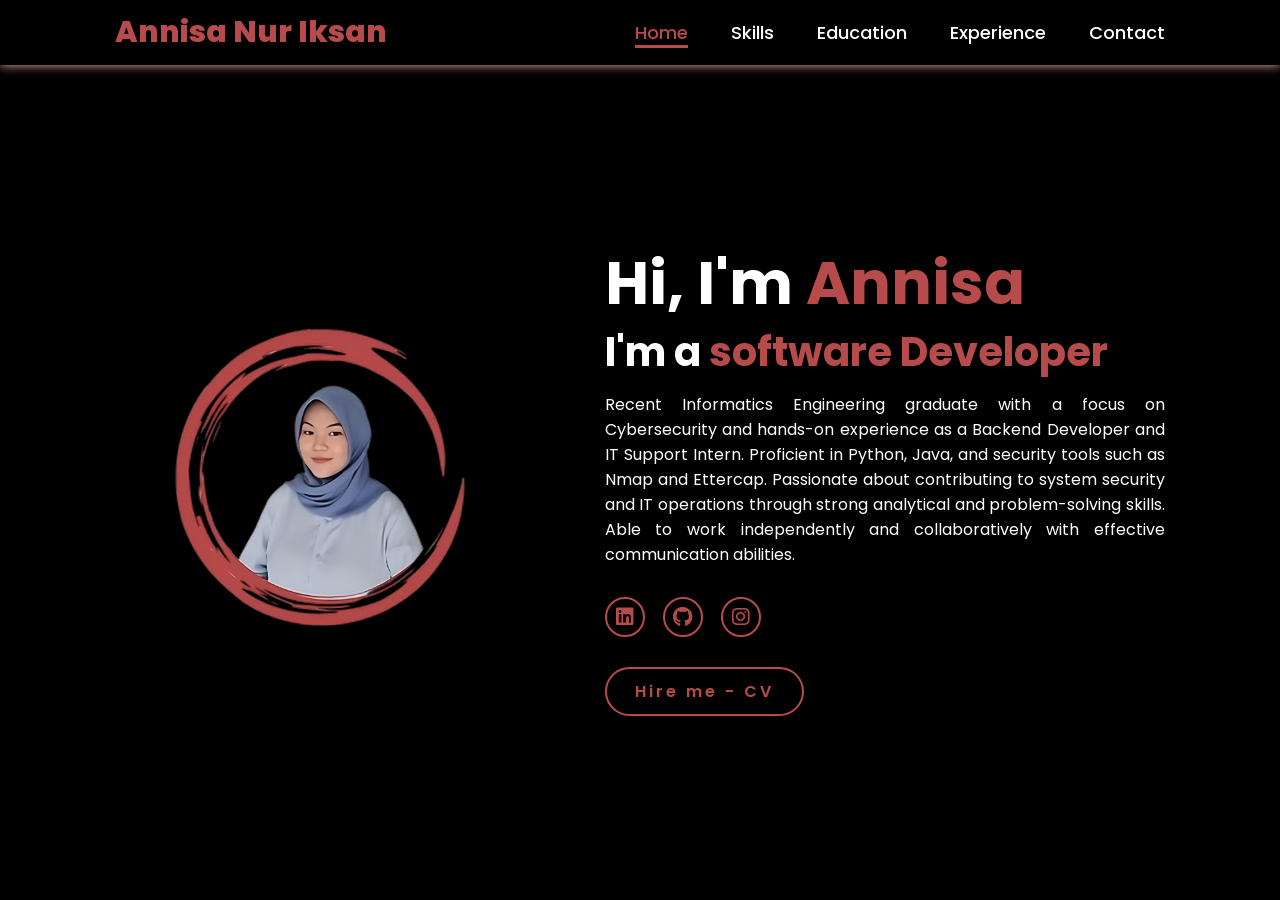
<file: index.html>
<!DOCTYPE html>
<html lang="en">
    
<head>
    <!-- Menentukan encoding karakter, wajib untuk HTML5 -->
    <meta charset="UTF-8">

    <meta name="author" content="Portofolio Caca">
    <meta name="description" content="Portofolio Caca">
    <meta http-equiv="refresh" content="1200">

    <!-- Agar website responsive di berbagai perangkat -->
    <meta name="viewport" content="width=device-width, initial-scale=1.0">
    
    <!-- Import ikon dari Font Awesome versi 6.5.2 (CDN) -->
    <link rel="stylesheet" href="https://cdnjs.cloudflare.com/ajax/libs/font-awesome/6.5.2/css/all.min.css">
    
    <!-- Menghubungkan file CSS lokal (style.css) -->
    <link rel="stylesheet" href="style.css">
    
    <!-- Judul yang muncul di tab browser -->
    <title>Portfolio Caca</title>
    <link rel="icon" href="/images/foto-annisa.png" type="image/x-icon">
</head>

<body>
    <!-- Bagian header: logo dan navigasi utama -->
    <header>
        <!-- Logo atau nama brand -->
        <a href="#" class="logo">Annisa Nur Iksan</a>

        <!-- Navigasi menu -->
        <nav>
            <a href="index.html" class="active"> Home</a> <!-- Menu aktif -->
            <a href="skills.html">Skills</a>
            <a href="education.html">Education</a>
            <a href="experience.html">Experience</a>
            <a href="contact.html">Contact</a>
        </nav>
    </header>

    <!-- Bagian beranda (home) -->
    <section class="home">
        
        <!-- Kolom kiri: gambar utama -->
        <div class="home-img">
            <img src="/images/foto-annisa.png" alt=""> <!-- Gambar utama, ganti dengan fotomu -->
        </div>

        <!-- Kolom kanan: teks perkenalan -->
        <div class="home-content">
            <h1>Hi, I'm <span>Annisa</span></h1> <!-- Judul utama -->
            
            <!-- Judul kedua yang akan diisi efek "typing" -->
            <h3 class="typing-text">I'm a <span></span></h3>
            
            <!-- Deskripsi singkat tentang kamu -->
            <p align="justify">Recent Informatics Engineering graduate with a focus on Cybersecurity and hands-on experience as a Backend Developer and IT Support Intern. Proficient in Python, Java, and security tools such as Nmap and Ettercap. Passionate about contributing to system security and IT operations through strong analytical and problem-solving skills. Able to work independently and collaboratively with effective communication abilities.</p>
            
            <!-- Ikon media sosial -->
            <div class="social-icons-home">
                <a href="https://www.linkedin.com/in/annisanuriksan/" target="_blank">
                    <i class="fa-brands fa-linkedin"></i>
                </a>
                <a href="https://github.com/anisanurii" target="_blank">
                    <i class="fa-brands fa-github"></i>
                </a>
                <!-- <a href="https://x.com/naonsihmanehh" target="_blank">
                    <i class="fa-brands fa-x-twitter"></i>
                </a> -->
                <a href="https://www.instagram.com/anisa.nurii/" target="_blank">
                    <i class="fa-brands fa-instagram"></i>
                </a>
            </div>

            <!-- Tombol untuk download CV atau ajakan kerja sama -->
            <a href="/documents/CV_Annisa.pdf" class="btn">Hire me - CV</a>
        </div>
    </section>
</body>
</html>
</file>
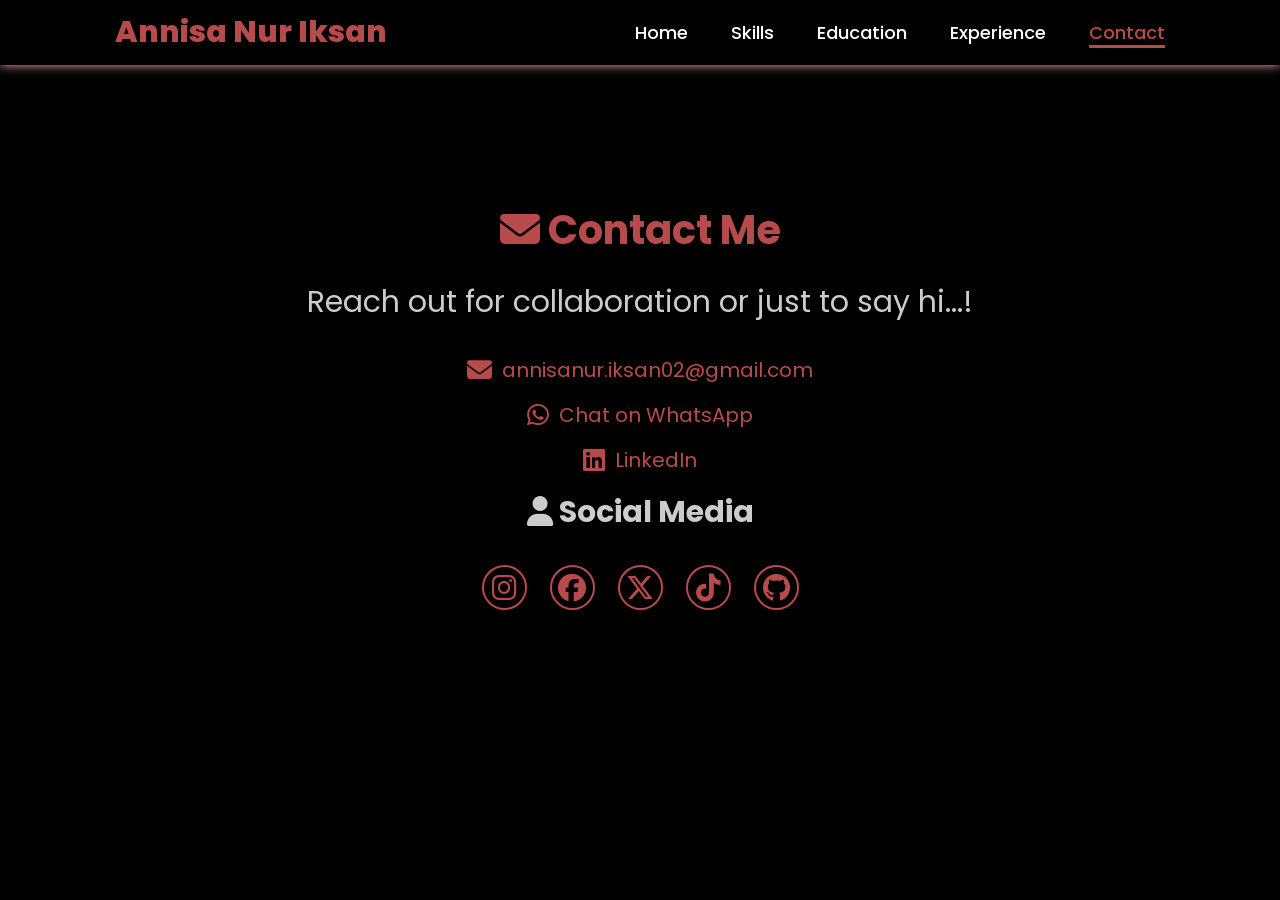
<file: contact.html>
<!-- contact.html -->
<!DOCTYPE html>
<html lang="en">
<head>
    <meta charset="UTF-8">
    <meta name="viewport" content="width=device-width, initial-scale=1.0">
    <title>Annisa | Contact</title>
    <link rel="stylesheet" href="https://cdnjs.cloudflare.com/ajax/libs/font-awesome/6.5.2/css/all.min.css" />
    <link rel="stylesheet" href="style.css">
</head>

<body>
    <header>
        <a href="index.html" class="logo">Annisa Nur Iksan</a>
        <nav>
            <a href="index.html">Home</a>
            <a href="skills.html">Skills</a>
            <a href="education.html">Education</a>
            <a href="experience.html">Experience</a>
            <a href="contact.html" class="active">Contact</a>
        </nav>
    </header>
    
    <section class="contact">
        <h2 class="section-title"><i class="fa-solid fa-envelope"></i> Contact Me</h2>
        <p class="section-subtitle">Reach out for collaboration or just to say hi...!</p>
        
        <div class="contact-methods">
            <p><i class="fa-solid fa-envelope"></i> <a href="mailto:annisanur.iksan02@gmail.com">annisanur.iksan02@gmail.com</a></p>
            <p><i class="fa-brands fa-whatsapp"></i> <a href="https://wa.me/6283895482262" target="_blank">Chat on WhatsApp</a></p>
            <p><i class="fa-brands fa-linkedin"></i> <a href="https://linkedin.com/in/annisanuriksan" target="_blank">LinkedIn</a></p>
        </div>
        
        <h3 class="section-subtitle"><i class="fa-solid fa-user"></i> Social Media</h3>
        <div class="social-icons-contact">
            <a href="https://www.instagram.com/anisa.nurii/" target="_blank"><i class="fa-brands fa-instagram"></i></a>
            <a href="https://www.facebook.com/annisa.kmu.7" target="_blank"><i class="fa-brands fa-facebook"></i></a>
            <a href="https://x.com/naonsihmanehh" target="_blank"><i class="fa-brands fa-x-twitter"></i></a>
            <a href="https://www.tiktok.com/@anisa.nurii" target="_blank"><i class="fa-brands fa-tiktok"></i></a>
            <a href="https://github.com/anisanurii" target="_blank"><i class="fa-brands fa-github"></i></a>
        </div>
    </section>
</body>
</html>
</file>
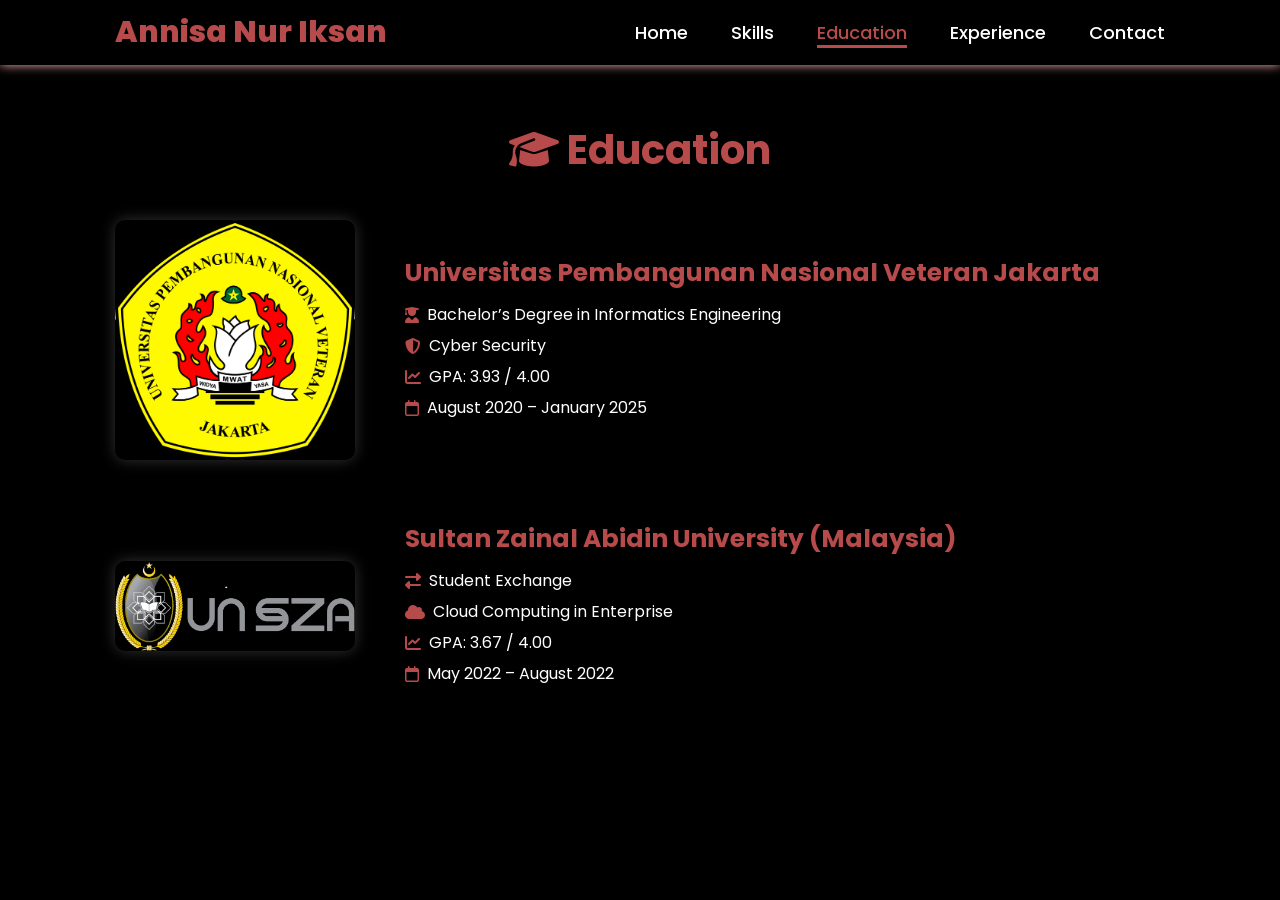
<file: education.html>
<!-- education.html -->
<!DOCTYPE html>
<html lang="en">
<head>
    <meta charset="UTF-8">
    <meta name="viewport" content="width=device-width, initial-scale=1.0">
    <title>Annisa | Education</title>
    <!-- Import ikon dari Font Awesome versi 6.5.2 (CDN) -->
    <link rel="stylesheet" href="https://cdnjs.cloudflare.com/ajax/libs/font-awesome/6.5.2/css/all.min.css">
    <link rel="stylesheet" href="style.css">
</head>

<body>
    <header>
        <a href="index.html" class="logo">Annisa Nur Iksan</a>
        <nav>
            <a href="index.html">Home</a>
            <a href="skills.html">Skills</a>
            <a href="education.html" class="active">Education</a>
            <a href="experience.html">Experience</a>
            <a href="contact.html">Contact</a>
        </nav>
    </header>
    
    <section class="education">
        <h2 class="section-title"><i class="fa-solid fa-graduation-cap"></i> Education</h2>
        <div class="edu-item">
            <img src="/images/logo-upnvj.png" alt="UPNVJ Logo" class="edu-logo" />
            <div class="edu-content">
                <h3>Universitas Pembangunan Nasional Veteran Jakarta</h3>
                <p><i class="fa-solid fa-user-graduate"></i> Bachelor’s Degree in Informatics Engineering</p>
                <p><i class="fa-solid fa-shield-halved"></i> Cyber Security</p>
                <p><i class="fa-solid fa-chart-line"></i> GPA: 3.93 / 4.00</p>
                <p><i class="fa-regular fa-calendar"></i> August 2020 – January 2025</p>
            </div>
        </div>
        
        <div class="edu-item">
            <img src="/images/logo-unisza.png" alt="UniSZA Logo" class="edu-logo" />
            <div class="edu-content">
                <h3>Sultan Zainal Abidin University (Malaysia)</h3>
                <p><i class="fa-solid fa-exchange-alt"></i> Student Exchange</p>
                <p><i class="fa-solid fa-cloud"></i> Cloud Computing in Enterprise</p>
                <p><i class="fa-solid fa-chart-line"></i> GPA: 3.67 / 4.00</p>
                <p><i class="fa-regular fa-calendar"></i> May 2022 – August 2022</p>
            </div>
        </div>
    </section>
</body>
</html>
</file>
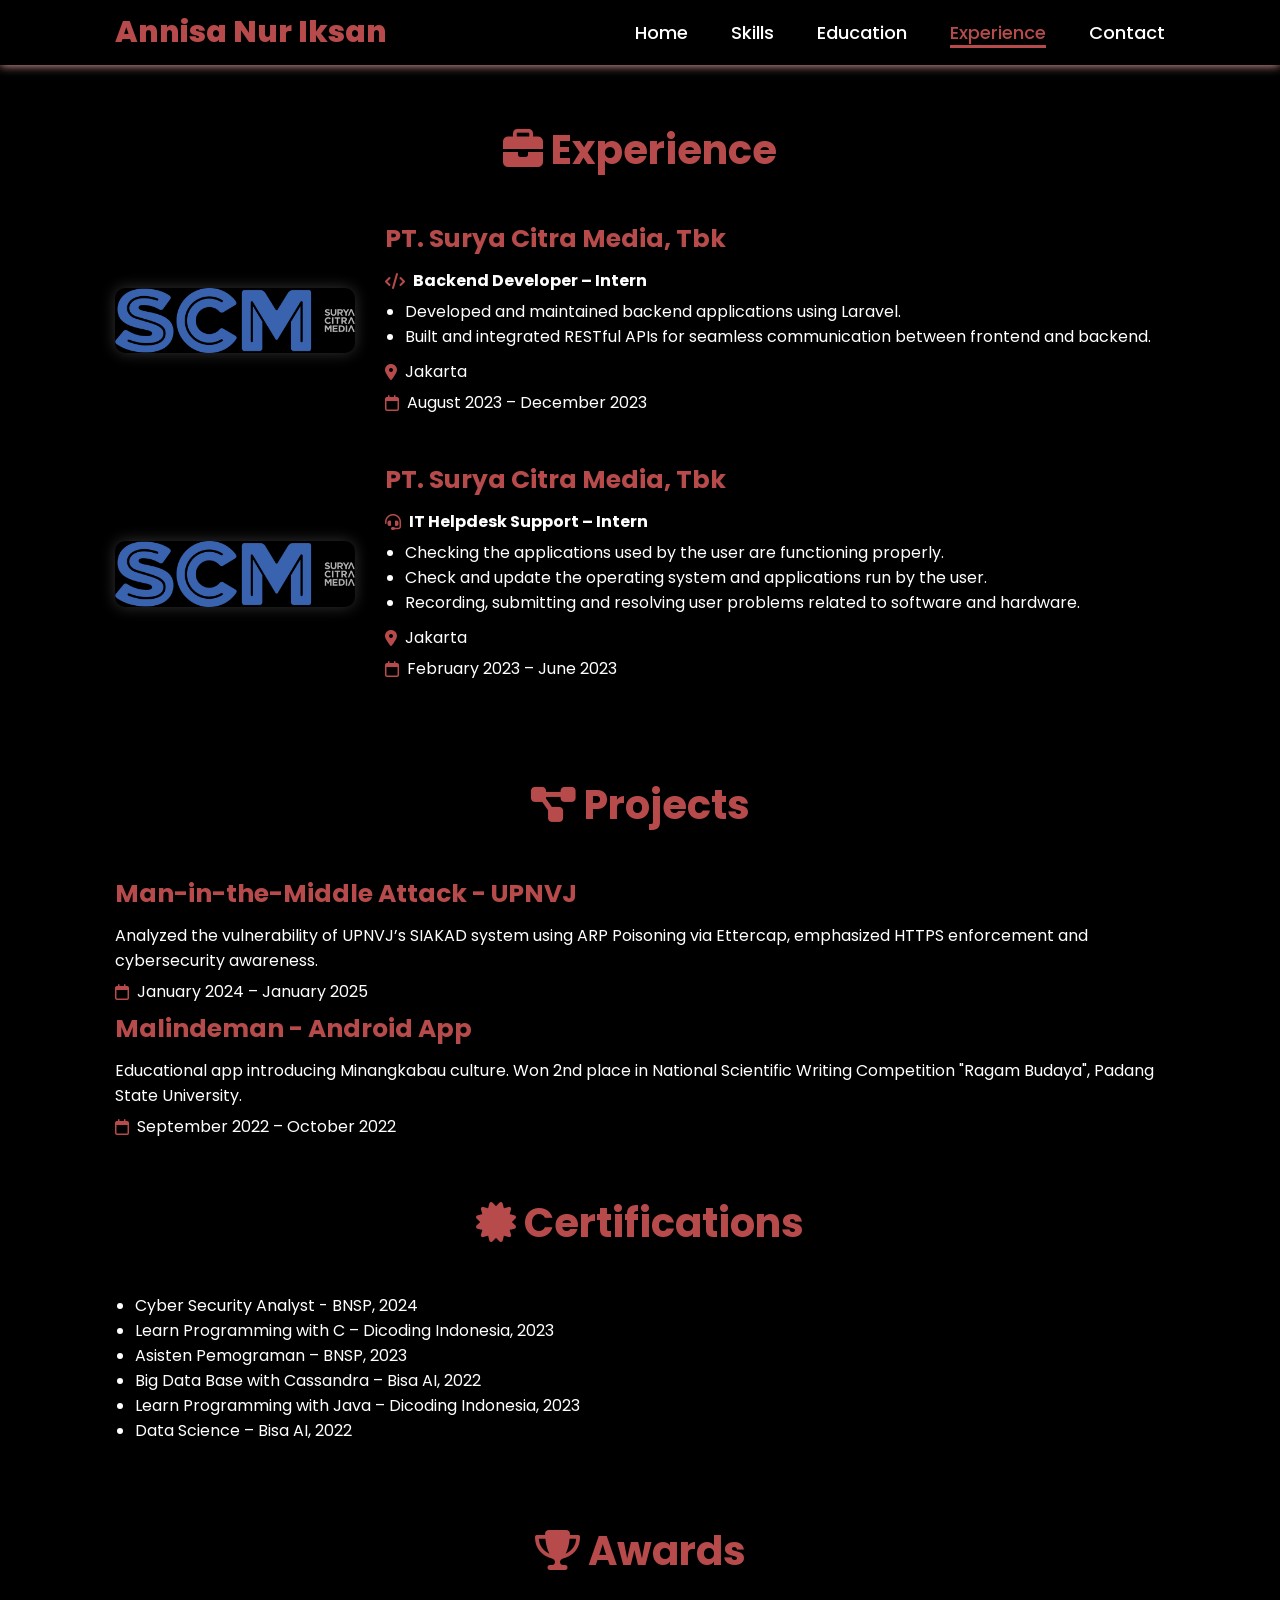
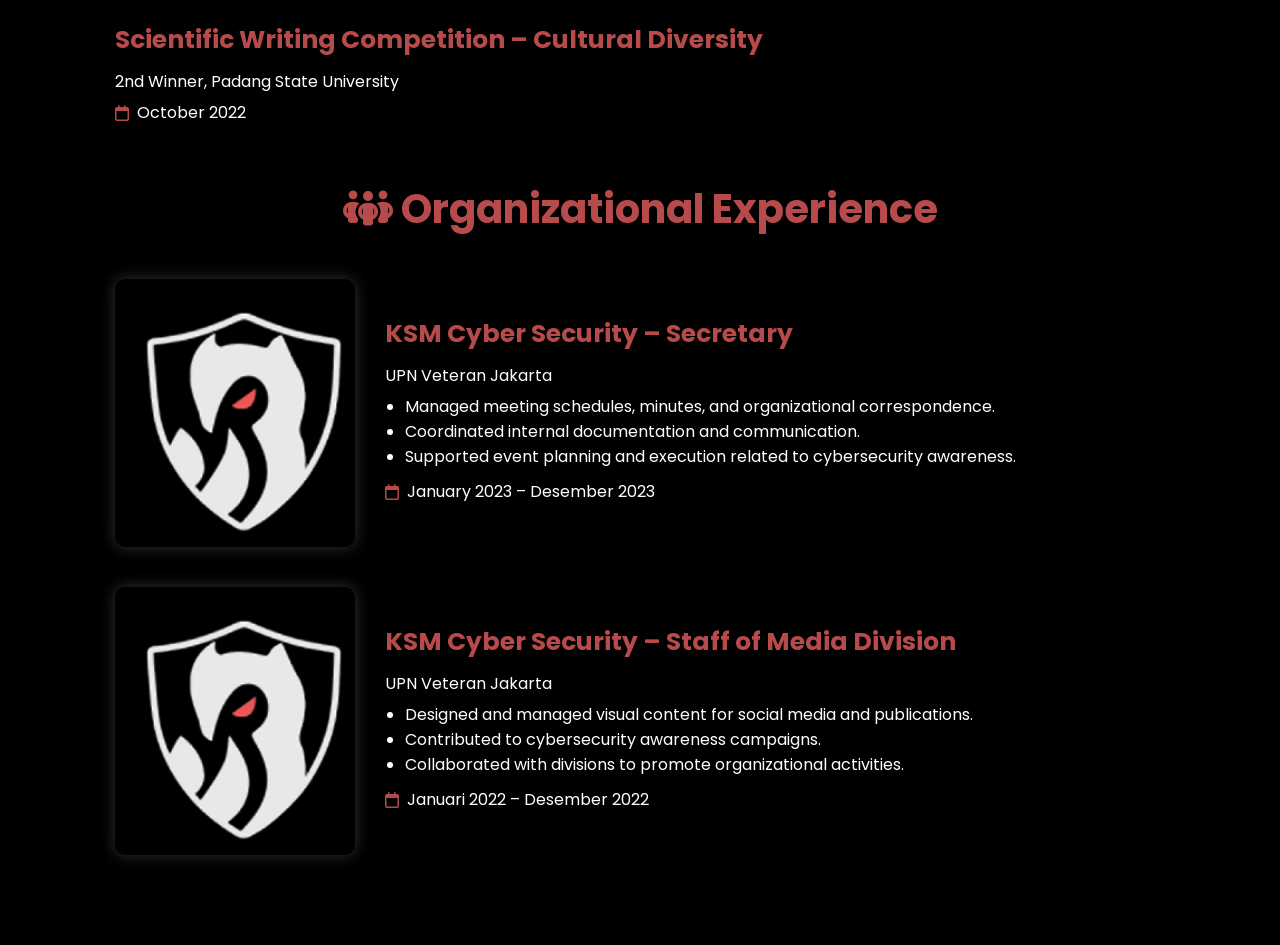
<file: experience.html>
<!-- experience.html -->
<!DOCTYPE html>
<html lang="en">
<head>
    <meta charset="UTF-8">
    <meta name="viewport" content="width=device-width, initial-scale=1.0">
    <title>Annisa | Experience</title>
    <link rel="stylesheet" href="https://cdnjs.cloudflare.com/ajax/libs/font-awesome/6.5.2/css/all.min.css">
    <link rel="stylesheet" href="style.css">
</head>
<body>
    <header>
        <a href="index.html" class="logo">Annisa Nur Iksan</a>
        <nav>
            <a href="index.html">Home</a>
            <a href="skills.html">Skills</a>
            <a href="education.html">Education</a>
            <a href="experience.html" class="active">Experience</a>
            <a href="contact.html">Contact</a>
        </nav>
    </header>

    <section class="experience">
        <h2 class="section-title"><i class="fa-solid fa-briefcase"></i> Experience</h2>
        <div class="exp-item">
            <img src="/images/logo-scm.png" alt="SCM Logo" class="exp-logo">
            <div class="exp-content">
                <h3>PT. Surya Citra Media, Tbk</h3>
                <p><i class="fa-solid fa-code"></i> <strong>Backend Developer – Intern</strong></p>
                <ul>
                    <li>Developed and maintained backend applications using Laravel.</li>
                    <li>Built and integrated RESTful APIs for seamless communication between frontend and backend.</li>
                </ul>
                <p><i class="fa-solid fa-location-dot"></i> Jakarta</p>
                <p><i class="fa-regular fa-calendar"></i> August 2023 – December 2023</p>
            </div>
        </div>
        
        <div class="exp-item">
            <img src="/images/logo-scm.png" alt="SCM Logo" class="exp-logo">
            <div class="exp-content">
                <h3>PT. Surya Citra Media, Tbk</h3>
                <p><i class="fa-solid fa-headset"></i> <strong>IT Helpdesk Support – Intern</strong></p>
                <ul>
                    <li>Checking the applications used by the user are functioning properly.</li>
                    <li>Check and update the operating system and applications run by the user.</li>
                    <li>Recording, submitting and resolving user problems related to software and hardware.</li>
                </ul>
                <p><i class="fa-solid fa-location-dot"></i> Jakarta</p>
                <p><i class="fa-regular fa-calendar"></i> February 2023 – June 2023</p>
            </div>
        </div>
        
        <br><br><br>

        <h2 class="section-title"><i class="fa-solid fa-diagram-project"></i> Projects</h2>
        <div class="exp-content">
            <h3>Man-in-the-Middle Attack - UPNVJ</h3>
            <p>Analyzed the vulnerability of UPNVJ’s SIAKAD system using ARP Poisoning via Ettercap, emphasized HTTPS enforcement and cybersecurity awareness.</p>
            <p><i class="fa-regular fa-calendar"></i> January 2024 – January 2025</p>
        </div>
        
        <div class="exp-content">
            <h3>Malindeman - Android App</h3>
            <p>Educational app introducing Minangkabau culture. Won 2nd place in National Scientific Writing Competition "Ragam Budaya", Padang State University.</p>
            <p><i class="fa-regular fa-calendar"></i> September 2022 – October 2022</p>
        </div>

        <br><br><br>
        
        <h2 class="section-title"><i class="fa-solid fa-certificate"></i> Certifications</h2>
        <ul class="cert-list">
            <li>Cyber Security Analyst - BNSP, 2024</li>
            <li>Learn Programming with C – Dicoding Indonesia, 2023</li>
            <li>Asisten Pemograman – BNSP, 2023</li>
            <li>Big Data Base with Cassandra – Bisa AI, 2022</li>
            <li>Learn Programming with Java – Dicoding Indonesia, 2023</li>
            <li>Data Science – Bisa AI, 2022</li>
        </ul>

        <br><br><br>
        
        <h2 class="section-title"><i class="fa-solid fa-trophy"></i> Awards</h2>
        <div class="exp-content">
            <h3>Scientific Writing Competition – Cultural Diversity</h3>
            <p>2nd Winner, Padang State University</p>
            <p><i class="fa-regular fa-calendar"></i> October 2022</p>
        </div>

        <br><br><br>
        
        <h2 class="section-title"><i class="fa-solid fa-people-group"></i> Organizational Experience</h2>
        <div class="exp-item">
            <img src="/images/logo-ksm.png" alt="KSM Logo" class="exp-logo">
            <div class="exp-content">
                <h3>KSM Cyber Security – Secretary</h3>
                <p>UPN Veteran Jakarta</p>
                <ul>
                    <li>Managed meeting schedules, minutes, and organizational correspondence.</li>
                    <li>Coordinated internal documentation and communication.</li>
                    <li>Supported event planning and execution related to cybersecurity awareness.</li>
                </ul>
                <p><i class="fa-regular fa-calendar"></i> January 2023 – Desember 2023</p>
            </div>
        </div>
        
        <div class="exp-item">
            <img src="/images/logo-ksm.png" alt="KSM Logo" class="exp-logo">
            <div class="exp-content">
                <h3>KSM Cyber Security – Staff of Media Division</h3>
                <p>UPN Veteran Jakarta</p>
                <ul>
                    <li>Designed and managed visual content for social media and publications.</li>
                    <li>Contributed to cybersecurity awareness campaigns.</li>
                    <li>Collaborated with divisions to promote organizational activities.</li>
                </ul>
                <p><i class="fa-regular fa-calendar"></i> Januari 2022 – Desember 2022</p>
            </div>
        </div>
    </section>
</body>
</html>
</file>
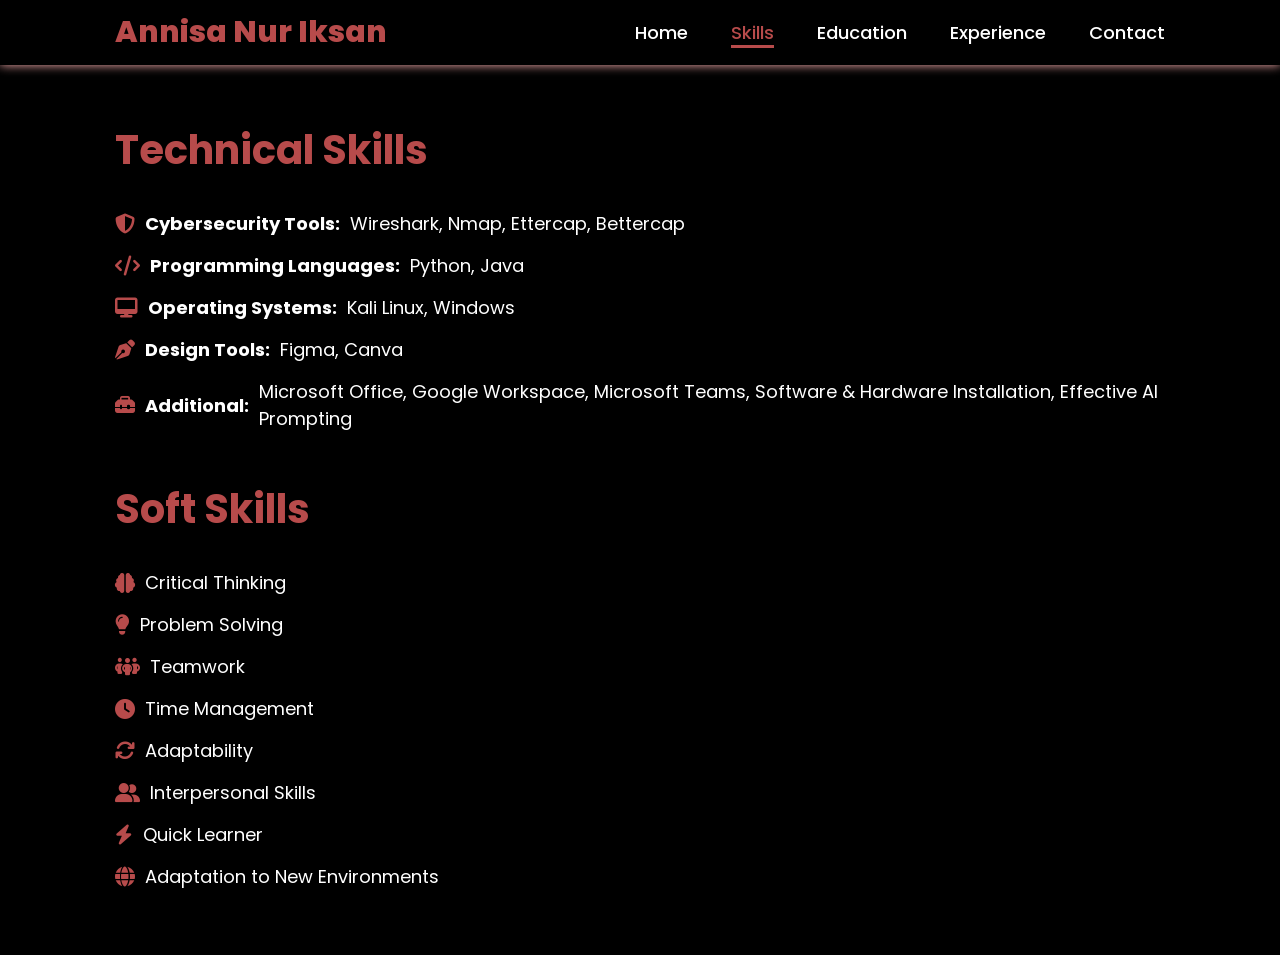
<file: skills.html>
<!-- skills.html -->
<!DOCTYPE html>
<html lang="en">
<head>
    <meta charset="UTF-8">
    <meta name="viewport" content="width=device-width, initial-scale=1.0">
    <title>Annisa | Skills</title>
    
    <!-- Import ikon dari Font Awesome versi 6.5.2 (CDN) -->
     <link rel="stylesheet" href="https://cdnjs.cloudflare.com/ajax/libs/font-awesome/6.5.2/css/all.min.css">
     <link rel="stylesheet" href="style.css">
</head>

<body>
    <header>
        <a href="index.html" class="logo">Annisa Nur Iksan</a>
        <nav>
            <a href="index.html">Home</a>
            <a href="skills.html" class="active">Skills</a>
            <a href="education.html">Education</a>
            <a href="experience.html">Experience</a>
            <a href="contact.html">Contact</a>
        </nav>
    </header>
    
    <section class="skills">
        <h2>Technical Skills</h2>
        <ul>
            <li><i class="fa-solid fa-shield-halved"></i> <strong>Cybersecurity Tools:</strong> Wireshark, Nmap, Ettercap, Bettercap</li>
            <li><i class="fa-solid fa-code"></i> <strong>Programming Languages:</strong> Python, Java</li>
            <li><i class="fa-solid fa-desktop"></i> <strong>Operating Systems:</strong> Kali Linux, Windows</li>
            <li><i class="fa-solid fa-pen-nib"></i> <strong>Design Tools:</strong> Figma, Canva</li>
            <li><i class="fa-solid fa-toolbox"></i> <strong>Additional:</strong> Microsoft Office, Google Workspace, Microsoft Teams, Software & Hardware Installation, Effective AI Prompting</li>
        </ul>
        <br><br>
        <h2>Soft Skills</h2>
        <ul>
            <li><i class="fa-solid fa-brain"></i> Critical Thinking</li>
            <li><i class="fa-solid fa-lightbulb"></i> Problem Solving</li>
            <li><i class="fa-solid fa-people-group"></i> Teamwork</li>
            <li><i class="fa-solid fa-clock"></i> Time Management</li>
            <li><i class="fa-solid fa-arrows-rotate"></i> Adaptability</li>
            <li><i class="fa-solid fa-user-group"></i> Interpersonal Skills</li>
            <li><i class="fa-solid fa-bolt"></i> Quick Learner</li>
            <li><i class="fa-solid fa-globe"></i> Adaptation to New Environments</li>
        </ul>
    </section>
</body>
</html>
</file>
<file: style.css>
/* Import font Poppins dari Google Fonts untuk digunakan di seluruh halaman */
@import url('https://fonts.googleapis.com/css2?family=Poppins:wght@100;200;300;400;500;600&display=swap');

/* Mengatur default styling semua elemen */
*{
    margin: 0;
    padding: 0;
    box-sizing: border-box;
    text-decoration: none;
    border: none;
    outline: none;
    font-family: 'Poppins', sans-serif;
}

html{
    font-size: 62.5%;
}

body{
    width: 100%;
    height: 100vh;
    overflow-x: hidden;
    background-color: black;
    color: white;
}

/* ================= HEADER ================= */
header{
    margin-top: 0;
    position: fixed;
    top: 0;
    left: 0;
    width: 100%;
    padding: 1rem 9%;
    background-color: black; /* Atau bisa rgba(0, 0, 0, 0.9) untuk semi-transparan */
    backdrop-filter: blur(4px); /* Opsional: bikin efek glass */
    filter: drop-shadow(10px);
    display: flex;
    justify-content: space-between;
    align-items: center;
    z-index: 100;
    box-shadow: 0 0 10px #ffb3b3;
}

.logo{
    font-size: 3rem;
    color: #b74b4b;
    font-weight: 800;
    cursor: pointer;
    transition: 0.5s ease;
}

.logo:hover{
    transform: scale(1.1);
}

nav a{
    font-size: 1.8rem;
    color: white;
    margin-left: 4rem;
    font-weight: 500;
    transition: 0.3s ease;
    border-bottom: 3px solid transparent;
}

nav a:hover,
nav a.active{
    color: #b74b4b;
    border-bottom: 3px solid #b74b4b;
}

@media(max-width:995px){
    nav{
        position: absolute;
        display: none;
        gap: 1.5rem;
        top: 0;
        right: 0;
        width: 40%;
        border-left: 3px solid #b74b4b;
        border-bottom: 3px solid #b74b4b;
        border-bottom-left-radius: 2rem;
        padding: 1rem 0;
        background-color: #161616;
        border-top: 0.1rem solid rgba(0,0,0,0.1);
    }

    nav.active{
        display: block;
    }

    nav a{
        display: block;
        font-size: 2rem;
        margin: 3rem 0;
    }

    nav a:hover,
    nav a.active{
        padding: 1rem;
        border-radius: 0.5rem;
        border-bottom: 0.5rem solid #b74b4b;
    }
}

@media (max-width: 480px) {
  nav a {
    font-size: 1rem; /* perkecil font */
    margin-left: 1.2rem; /* perkecil jarak antar menu */
  }

  .logo {
    font-size: 2rem; /* perkecil logo */
  }

  header {
    padding: 1rem 5%; /* lebih sempit */
  }
}

section{
    min-height: 100vh;
    padding: 5rem 9% 5rem;
}

/* ================= SECTION: HOME ================= */
.home{
    padding: 12rem 9% 6rem;
    min-height: 100vh;
    display: flex;
    justify-content: center;
    align-items: center;
    gap: 8rem;
    background-color: black;
}

.home .home-content h1{
    font-size: 6rem;
    font-weight: 700;
    line-height: 1.3;
}

span{
    color: #b74b4b;
}

.home-content h3{
    font-size: 4rem;
    margin-bottom: 1rem;
    font-weight: 700;
}

.home-content p{
    font-size: 1.6rem;
}

.home-img{
    border-radius: 50%;
}

.home-img img{
    position: relative;
    width: 32vw;
    border-radius: 50%;
    box-shadow: 0 0 25px solid #b74b4b;
    cursor: pointer;
    transition: 0.2s linear;
}

.home-img img:hover{
    font-size: 1.8rem;
    font-weight: 500;
}

.social-icons-home a{
    display: inline-flex;
    justify-content: center;
    align-items: center;
    width: 4rem;
    height: 4rem;
    background-color: transparent;
    border: 0.2rem solid #b74b4b;
    font-size: 2rem;
    border-radius: 50%;
    margin: 3rem 1.5rem 3rem 0;
    transition: 0.3s ease;
    color: #b74b4b;
}

.social-icons-home a:hover{
    color: black;
    transform: scale(1.3) translateY(-5px);
    background-color: #b74b4b;
    box-shadow: 0  0 25px #b74b4b;
}

.btn{
    display: inline-block;
    padding: 1rem 2.8rem;
    background-color: black;
    border-radius: 4rem;
    font-size: 1.6rem;
    color: #b74b4b;
    letter-spacing: 0.3rem;
    font-weight: 600;
    border: 2px solid #b74b4b;
    transition: 0.3s ease;
    cursor: pointer;
}

.btn:hover{
    transform: scale3d(1.03);
    background-color: #b74b4b;
    color: black;
    box-shadow: 0 0 25px #b74b4b;
}

.typing-text{
    font-size: 34px;
    font-weight: 600;
    min-width: 280px;
}

.typing-text span{
    position: relative;
}

.typing-text span::before{
    content: "software Developer";
    color: #b74b4b;
    animation: words 20s infinite;
}

.typing-text span::after{
    content: "";
    background-color: black;
    position: absolute;
    width: calc(100% + 8px);
    height: 100%;
    border-left: 3px solid black;
    right: -8;
    animation: cursor 0.6s infinite;
}

@keyframes cursor{
    to{
        border-left: 3px solid #b74b4b;
    }
}

@keyframes words{
    0%, 33% {
        content: "Cyber Security Analyst";
    }
    34%, 66% {
        content: "Developer";
    }
    67%, 100% {
        content: "UI/UX Designer";
    }
}

@media (max-width: 1000px){
    .home{
        gap: 4rem;
    }
}

@media(max-width:995px){
    .home{
        flex-direction: column;
        margin: 5rem 4rem;
    }

    .home .home-content h3{
        font-size: 2.5rem;
    }

    .home-content h1{
        font-size: 5rem;
    }

    .home-img img{
        width: 70vw;
        margin-top: 4rem;
    }
}

/* ==== STYLING UNTUK HALAMAN SKILLS ==== */
.skills {
    min-height: 100vh;
    padding: 12rem 9% 5rem;
    background-color: black;
    color: white;
}

.skills h2 {
    font-size: 4rem;
    color: #b74b4b;
    margin-bottom: 3rem;
}

.skills ul {
    list-style: none;
    padding-left: 0;
}

.skills ul li {
    font-size: 1.8rem;
    margin-bottom: 1.5rem;
    display: flex;
    align-items: center;
    gap: 1rem;
    line-height: 1.5;
}

.skills ul li i {
    color: #b74b4b;
    font-size: 2rem;
}

/* ==== STYLING UNTUK HALAMAN EDUCATION ==== */
.education {
  padding: 12rem 9% 5rem;
  background-color: black;
  color: white;
}

.section-title {
  font-size: 4rem;
  margin-bottom: 4rem;
  color: #b74b4b;
  text-align: center;
}

.edu-item {
  display: flex;
  align-items: center;
  gap: 5rem;
  margin-bottom: 6rem;
}

.edu-logo {
  width: 240px;
  height: auto;
  object-fit: contain;
  border-radius: 1rem;
  box-shadow: 0 0 15px rgba(255, 255, 255, 0.2);
}

.edu-content h3 {
  font-size: 2.5rem;
  color: #b74b4b;
  margin-bottom: 1rem;
}

.edu-content p {
  font-size: 1.6rem;
  margin-bottom: 0.6rem;
  display: flex;
  align-items: center;
  gap: 0.8rem;
}

.edu-content i {
  color: #b74b4b;
}

@media (max-width: 768px) {
  .edu-item {
    flex-direction: column;
    align-items: center;
    text-align: center;
  }

  .edu-logo {
    width: 80px;
  }
}

/* ==== STYLING UNTUK HALAMAN EXPERIENCE ==== */
.experience {
  padding: 12rem 9% 5rem;
  background-color: black;
  color: white;
}

.exp-item {
  display: flex;
  align-items: center;
  gap: 3rem;
  margin-bottom: 4rem;
}

.exp-logo {
  width: 240px;
  height: auto;
  object-fit: contain;
  border-radius: 1rem;
  box-shadow: 0 0 15px rgba(255, 255, 255, 0.2);
}

.exp-content h3 {
  font-size: 2.5rem;
  color: #b74b4b;
  margin-bottom: 1rem;
}

.exp-content p {
  font-size: 1.6rem;
  margin-bottom: 0.6rem;
  display: flex;
  align-items: center;
  gap: 0.8rem;
}

.exp-content ul {
  list-style-type: disc;
  margin-left: 2rem;
  margin-bottom: 1rem;
  font-size: 1.6rem;
}

.exp-content i {
  color: #b74b4b;
}

.cert-list {
  margin-left: 2rem;
  margin-bottom: 3rem;
  font-size: 1.6rem;
  list-style-type: disc;
  color: white;
}

@media (max-width: 768px) {
  .exp-item {
    flex-direction: column;
    align-items: center;
    text-align: center;
  }

  .exp-logo {
    width: 80px;
  }
}

/* ==== STYLING UNTUK HALAMAN CONTACT ==== */
.contact {
    min-height: 100vh;
  padding: 20rem 9% 6rem;
  background-color: black;
  color: white;
  text-align: center;
}

.contact .section-title {
  font-size: 4rem;
  margin-bottom: 2rem;
  color: #b74b4b;
}

.contact .section-subtitle {
  font-size: 3rem;
  margin-bottom: 3rem;
  color: #ccc;
}

.contact-methods p {
  font-size: 2rem;
  margin: 1.5rem 0;
  display: flex;
  justify-content: center;
  align-items: center;
  gap: 1rem;
}

.contact-methods a {
  color: #b74b4b;
  text-decoration: none;
  transition: 0.3s;
}

.contact-methods a:hover {
  color: white;
}

.contact-methods i {
  color: #b74b4b;
  font-size: 2.5rem;
}

.social-icons-contact {
  margin-top: 2rem;
}

.social-icons-contact a {
  display: inline-flex;
  justify-content: center;
  align-items: center;
  width: 4.5rem;
  height: 4.5rem;
  margin: 0 1rem;
  border-radius: 50%;
  font-size: 2.8rem;
  color: #b74b4b;
  border: 2px solid #b74b4b;
  transition: 0.3s;
}

.social-icons-contact a:hover {
  background-color: #b74b4b;
  color: black;
  transform: scale(1.2);
  box-shadow: 0 0 15px #b74b4b;
}

@media (max-width: 768px) {
  .contact-methods p {
    flex-direction: column;
    align-items: flex-start;
  }
}
</file>
